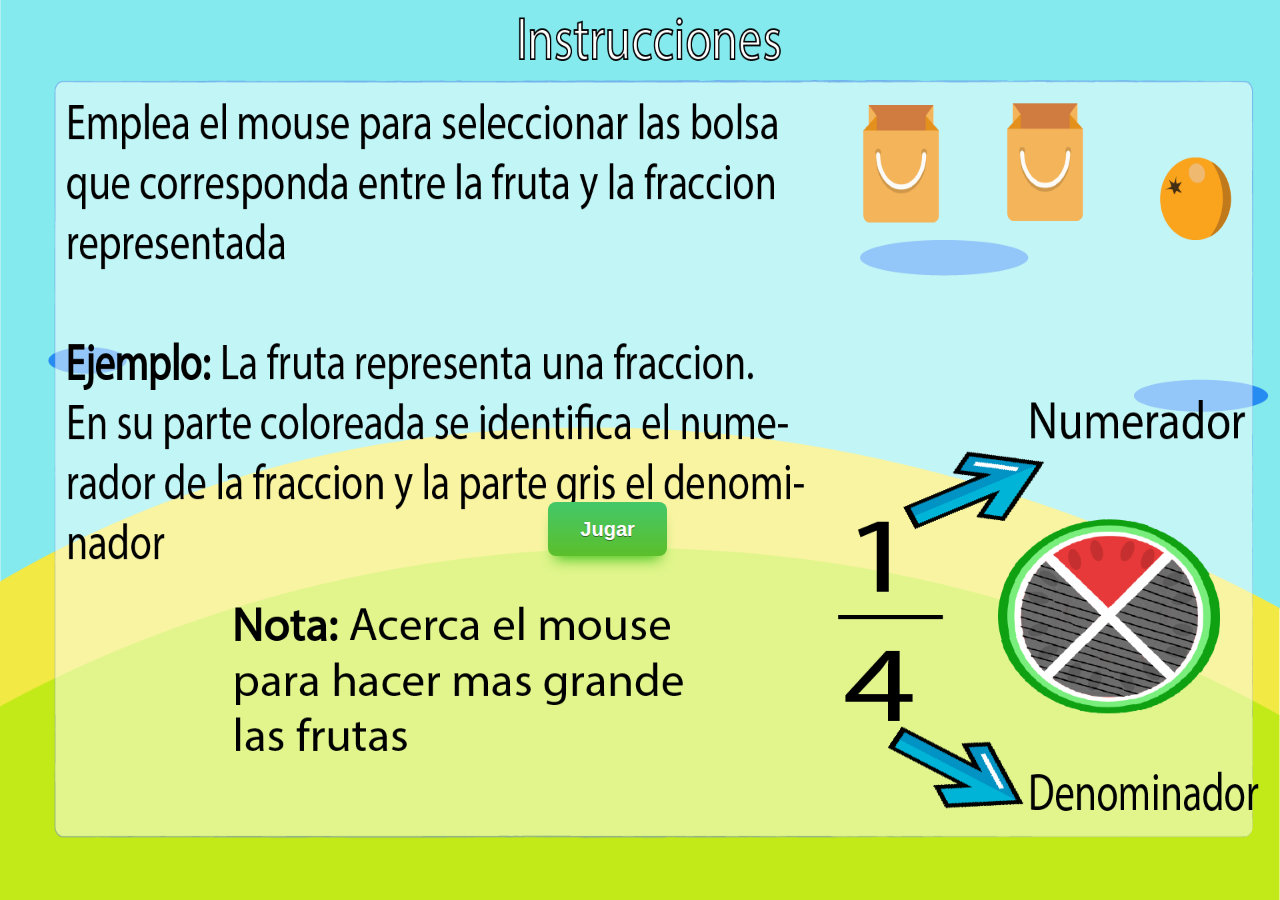
<file: index.html>
<!DOCTYPE html>
<html lang="en">
<head>
    <meta charset="UTF-8">

    <title></title>
    <script>
        location.href = './sections/instrucciones.html';
    </script>
</head>
<body></body>
</html>
</file>
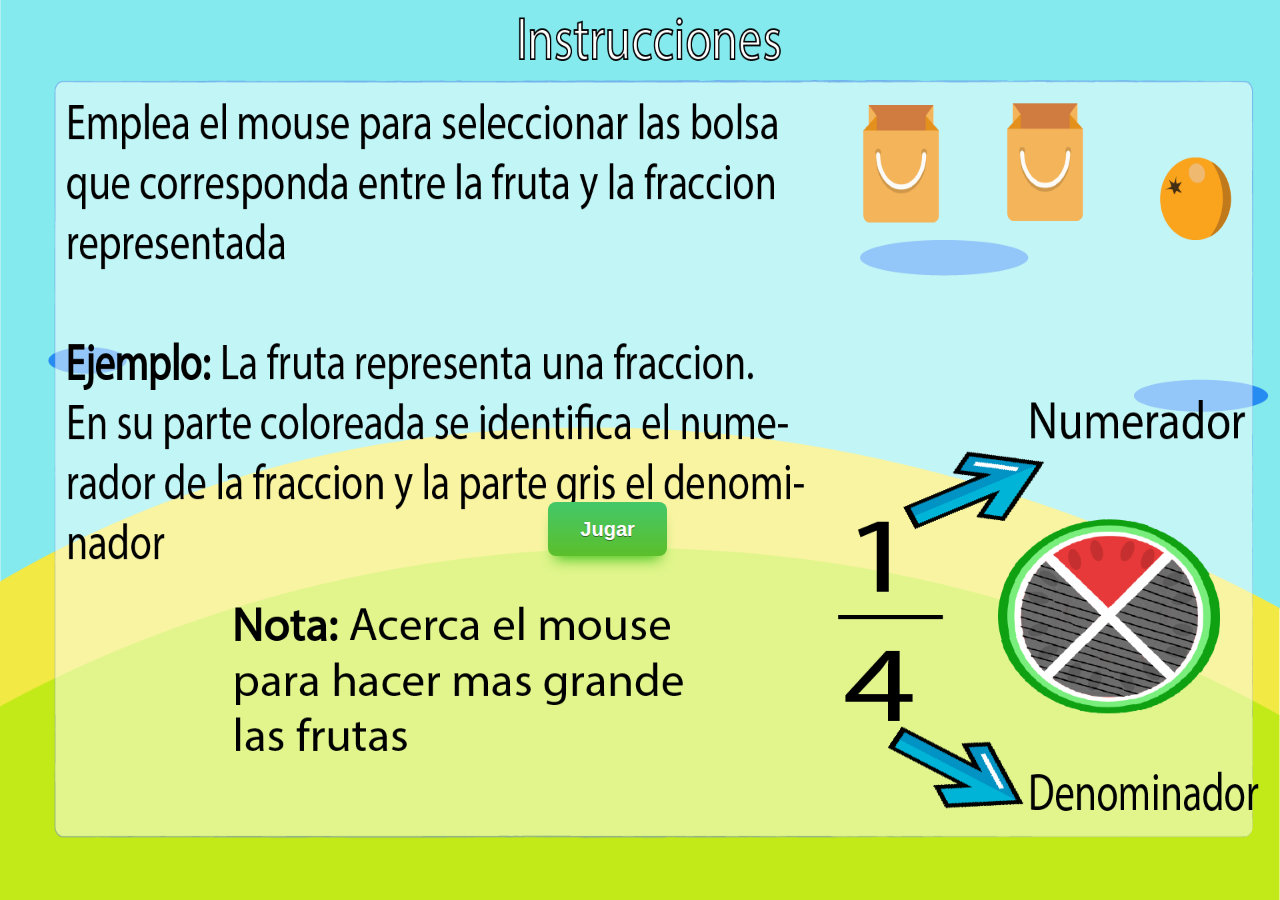
<file: sections/instrucciones.html>
<!DOCTYPE html>
<html>
<head>
	<meta charset="utf-8">
	<meta http-equiv="X-UA-Compatible" content="IE=edge">
	<title>Instrucciones</title>
	<link rel="stylesheet" href="../css/instrucciones.css">
	<link rel="stylesheet" href="../lib/bootstrap/css/bootstrap.min.css">
	<link href="https://fonts.googleapis.com/css?family=Baloo+Paaji|Bungee+Shade" rel="stylesheet">
	<script src="../lib/jquery/jquery-1.11.3.min.js"></script>
	<script src="../lib/bootstrap/js/bootstrap.js"></script>
	<script src="../javascript/instrucciones.js"></script>
</head>
<body class=instrucciones>

	<div class="col-sm-offset-5 col-sm-7">
		<a id="next" class="next">Jugar</a>
	</div>
	
	
</body>
</html>
</file>
<file: css/instrucciones.css>
.h1{
	font-size: xxx-large;
}

.parrafo .p1{
	font-size: x-large;
}

.parrafo .p2{
	font-size: x-large;
}

.parrafo .p3{
	font-size: x-large;
}

body{
  font-family: 'Bungee Shade', cursive;   
  font-family: 'Baloo Paaji', cursive;
  background-image: url("../img/images.jpg") ;
  max-width: 100%
  background-repeat: no-repeat;
  background-size: auto auto;
}


.next{
-moz-box-shadow: 0px 10px 14px -7px #3dc21b;
  -webkit-box-shadow: 0px 10px 14px -7px #3dc21b;
  box-shadow: 0px 10px 14px -7px #3dc21b;
  background:-webkit-gradient(linear, left top, left bottom, color-stop(0.05, #44c767), color-stop(1, #5cbf2a));
  background:-moz-linear-gradient(top, #44c767 5%, #5cbf2a 100%);
  background:-webkit-linear-gradient(top, #44c767 5%, #5cbf2a 100%);
  background:-o-linear-gradient(top, #44c767 5%, #5cbf2a 100%);
  background:-ms-linear-gradient(top, #44c767 5%, #5cbf2a 100%);
  background:linear-gradient(to bottom, #44c767 5%, #5cbf2a 100%);
  filter:progid:DXImageTransform.Microsoft.gradient(startColorstr='#44c767', endColorstr='#5cbf2a',GradientType=0);
  background-color:#44c767;
  -moz-border-radius:8px;
  -webkit-border-radius:8px;
  border-radius:8px;
  display:inline-block;
  cursor:pointer;
  color:#ffffff;
  font-family:Arial;
  font-size:20px;
  font-weight:bold;
  padding:13px 32px;
  text-decoration:none;
  text-shadow:0px 1px 0px #326b2a;
}

.next:hover {
  background:-webkit-gradient(linear, left top, left bottom, color-stop(0.05, #5cbf2a), color-stop(1, #44c767));
  background:-moz-linear-gradient(top, #5cbf2a 5%, #44c767 100%);
  background:-webkit-linear-gradient(top, #5cbf2a 5%, #44c767 100%);
  background:-o-linear-gradient(top, #5cbf2a 5%, #44c767 100%);
  background:-ms-linear-gradient(top, #5cbf2a 5%, #44c767 100%);
  background:linear-gradient(to bottom, #5cbf2a 5%, #44c767 100%);
  filter:progid:DXImageTransform.Microsoft.gradient(startColorstr='#5cbf2a', endColorstr='#44c767',GradientType=0);
  background-color:#5cbf2a;
}
.next:active {
  position:relative;
  top:1px;
}

#next{
  margin-top: 70%;
}
/* ============================================================================================================================
== RECTANGLE-BORDER STYLE WITH CURVE
** ============================================================================================================================ */

.rectangle-speech-border {
  position:relative;
  padding-left: 10px;
  border:10px solid #5a8f00;
  color:#333;
  background:#fff; 
  /* css3 */
  -webkit-border-radius:20px;
  -moz-border-radius:20px;
  border-radius:20px;
}

/* creates larger curve */
.rectangle-speech-border:before {
  content:"";
  position:absolute;
  z-index:10;
  bottom:-40px;
  left:1100px;
  width:30px;
  height:30px;
  border-style:solid;
  border-width:0 0 0 10px;
  border-color:#5a8f00;
  background:transparent;
  /* css3 */
  -webkit-border-bottom-left-radius:80px 50px;
  -moz-border-radius-bottomright:80px 50px;
  border-bottom-left-radius:95px 80px;
  /* reduce the damage in FF3.0 */
  display:block;
}

/* creates smaller curve */
.rectangle-speech-border:after {
  content:"";
  position:absolute;
  z-index:10;
  bottom:-40px;
  left:1120px;
  width:20px;
  height:30px;
  border-style:solid;
  /*border-width: top right bottom left*/
  border-width:10px 0 0 10px;
  border-color:#5a8f00;
  background:transparent;
  /* css3 */
  -webkit-border-bottom-left-radius:40px 50px;
  -moz-border-radius-bottomright:40px 50px;
  border-radius: 30px 0 0 20px;
  /* reduce the damage in FF3.0 */
  display:block;
}

/* creates a small circle to produce a rounded point where the two curves meet */
.rectangle-speech-border > :first-child:before {
  content:"";
  position:absolute;
  bottom:-40px;
  bottom: -10px;
  left:1122px;
  width:10px;
  height:10px;
  background:#5a8f00;
  /* css3 */
  -webkit-border-radius:10px;
  -moz-border-radius:10px;
  border-radius:10px;
}

/* creates a white rectangle to cover part of the oval border*/
.rectangle-speech-border > :first-child:after {
  content:"";
  position:absolute;
  bottom:-10px;
  left:1110px;
  width:39px;
  height:15px;
  background:#fff;
}

/*=====================================================*/

#master_pin{
	position: relative;
	height: 325px;
	width: 13% ;
	margin-left: 25%;
}

.instrucciones{
  overflow: hidden;
  background: url("../img/instrucciones.png") no-repeat center center fixed;
  -webkit-background-size: cover;
  -moz-background-size: cover;
  -o-background-size: cover;
  background-size: 100% 100%;
}
</file>
